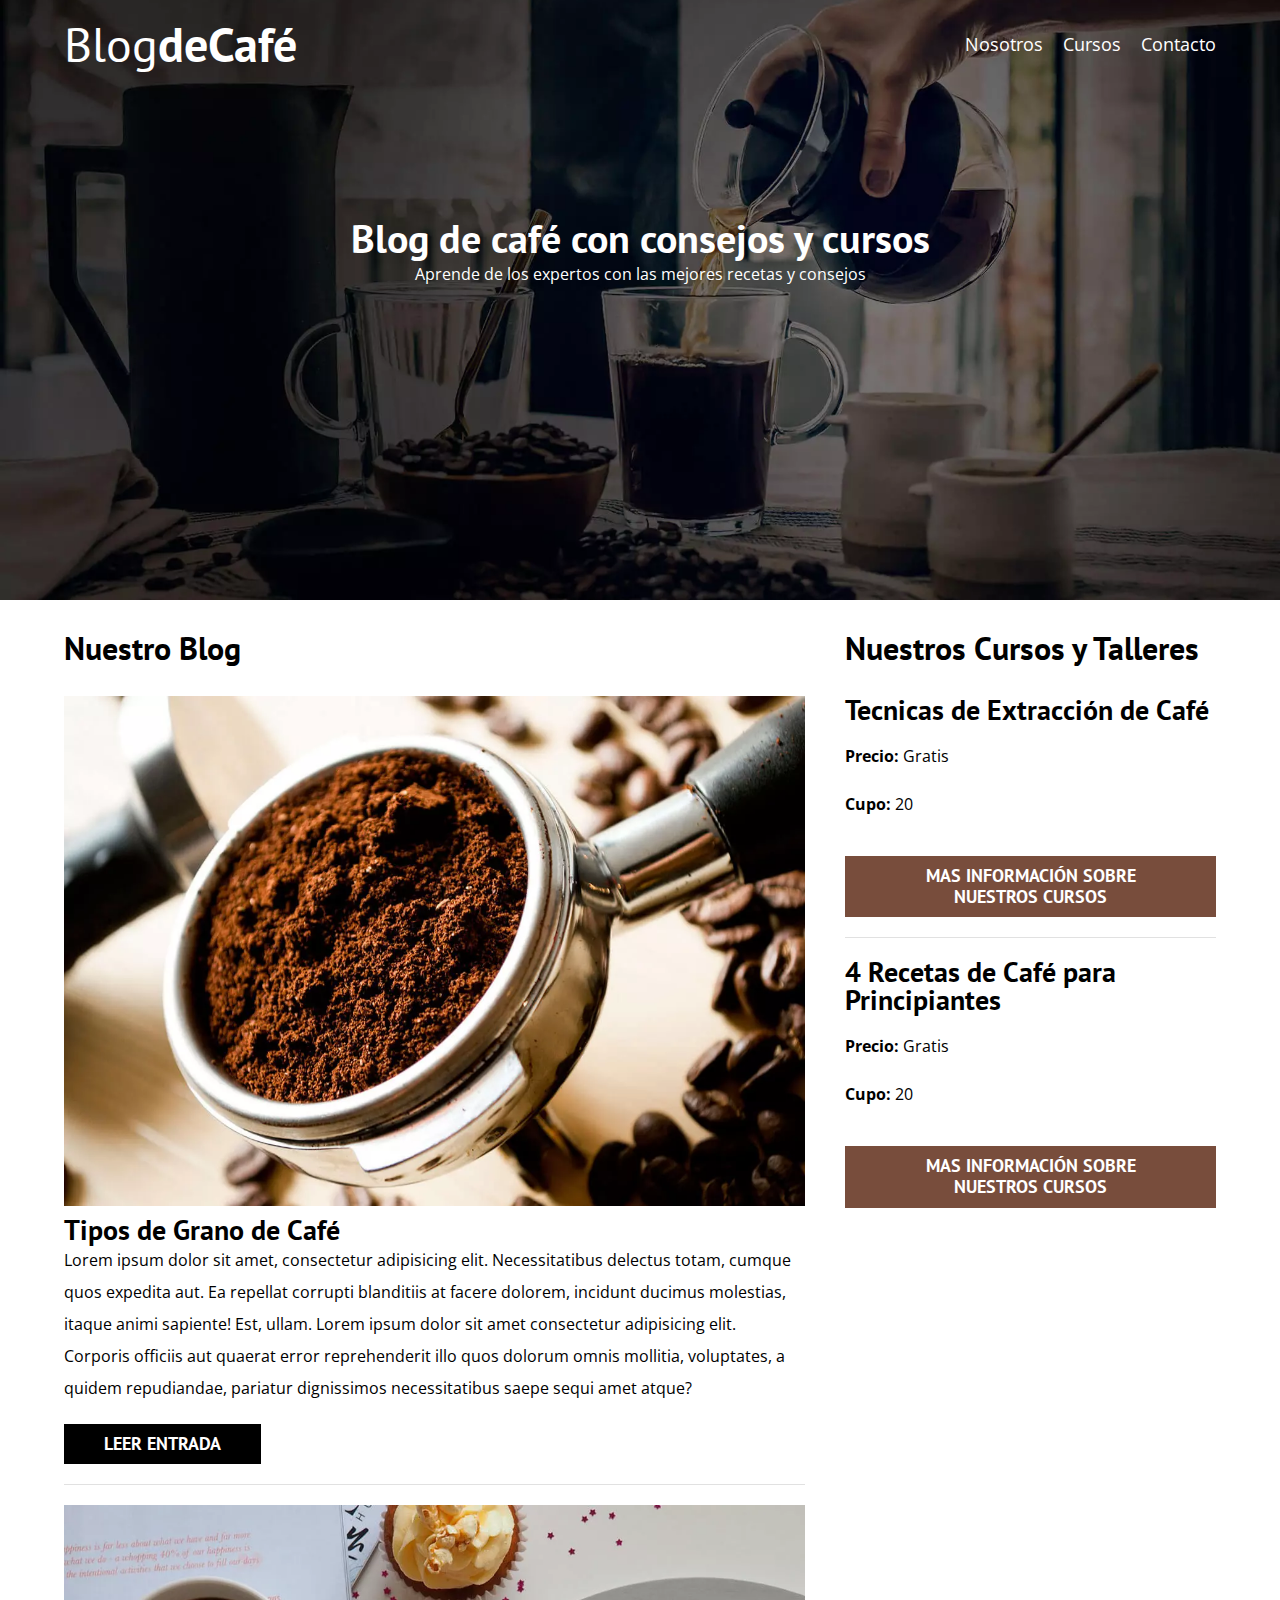
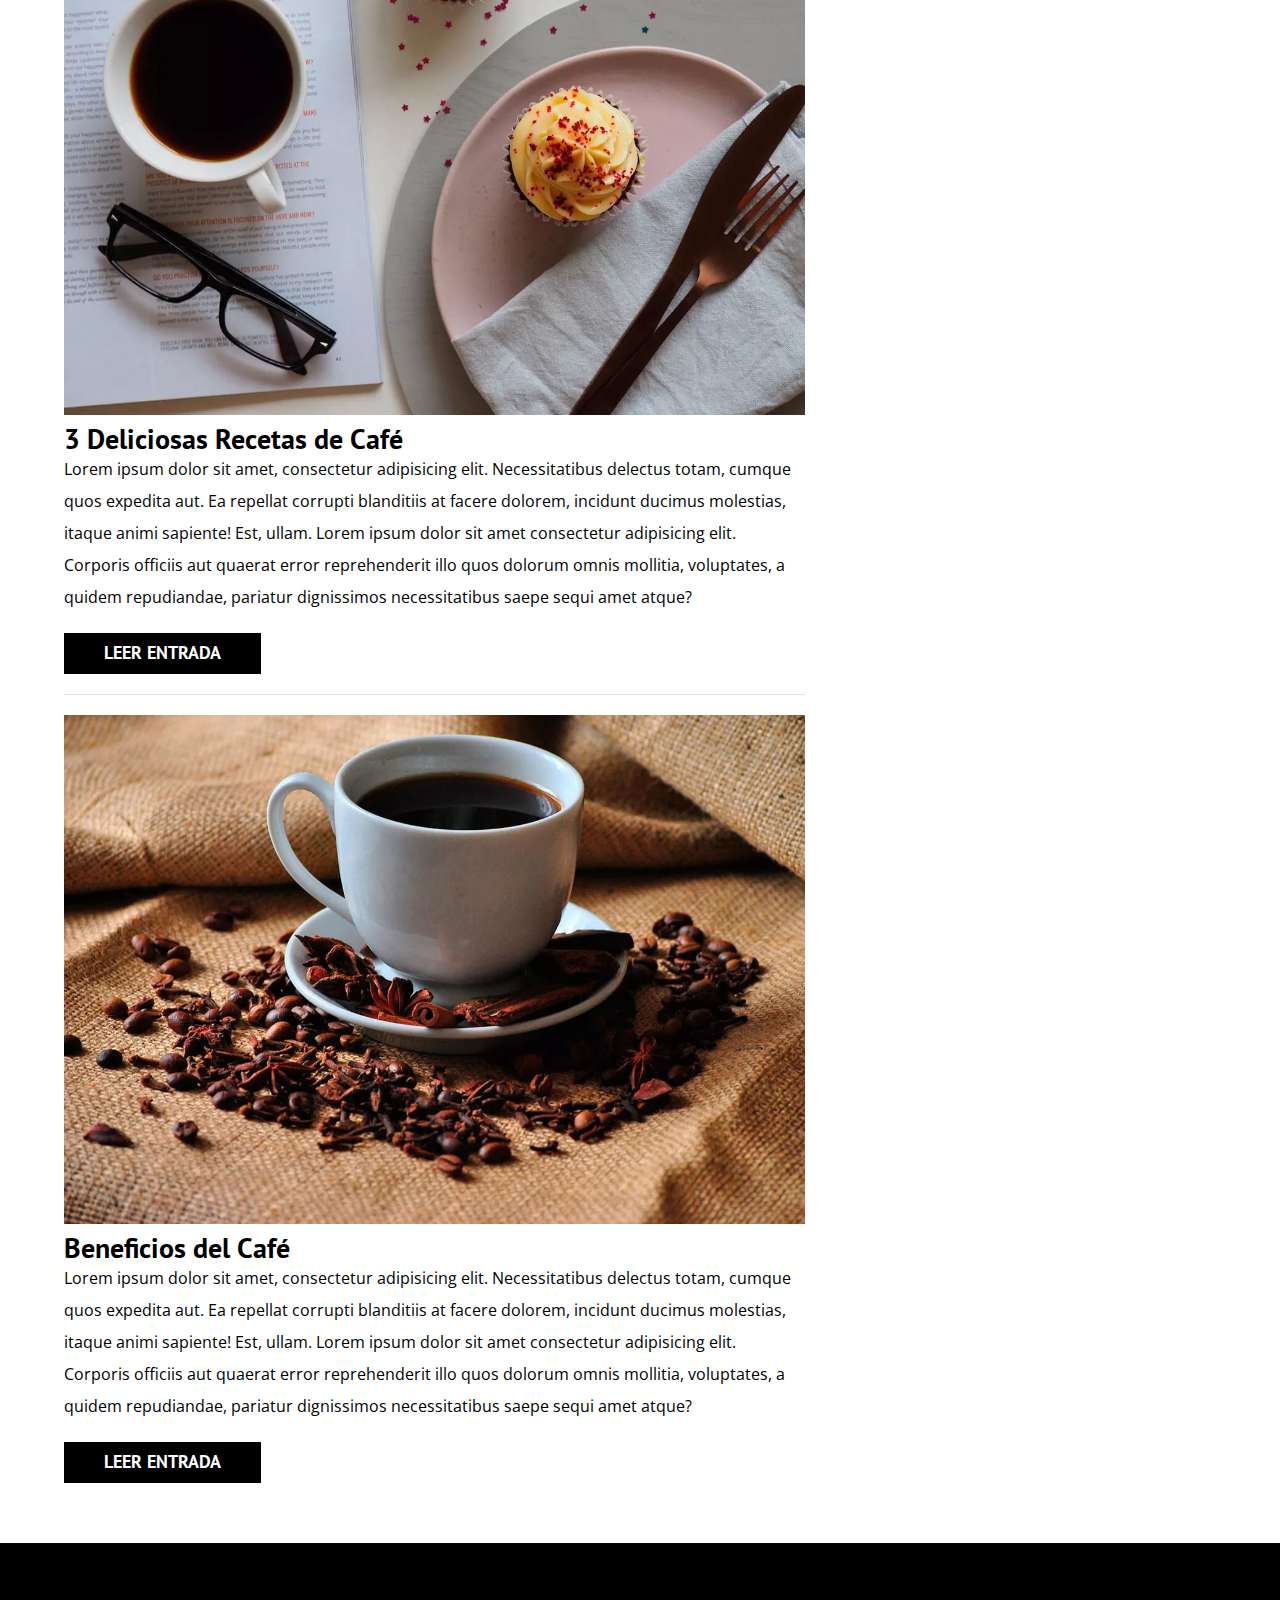
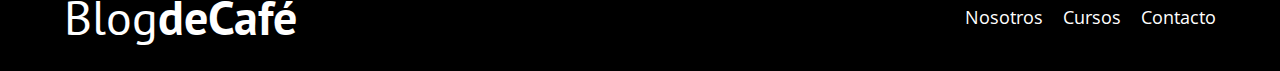
<file: index.html>
<!DOCTYPE html>
<html lang="es">
<head>
    <meta charset="UTF-8">
    <meta name="viewport" content="width=device-width, initial-scale=1.0">
    <meta name="description" content="Pagina web de blog sobre cafe y cursos">

    <!-- preload -->

    <link rel="preload" href="css/normalize.css" as="style">
    <link rel="stylesheet" href="/css/normalize.css">

    <link rel="preload" href="css/styles.css" as="style">
    <link rel="stylesheet" href="/css/styles.css">

    <link rel="preconnect" href="https://fonts.gstatic.com">
    <link href="https://fonts.googleapis.com/css2?family=Open+Sans&family=PT+Sans:wght@400;700&display=swap" rel="stylesheet"> 


    <title>Blog de cafe</title>
</head>
<body>
    <!-- HEADER -->
    <header class="header">

        <div class="container">

            <div class="top-bar">

                <a class="logo" href="index.html">

                    <h1 class="no-margin center-text"><span class="normal">Blog</span>deCafé</h1>
                </a>

                <nav class="nav">
                    <a class="nav__link center-text" href="nosotros.html">Nosotros</a>
                    <a class="nav__link center-text" href="cursos.html">Cursos</a>
                    <a class="nav__link center-text" href="contacto.html">Contacto</a>
                </nav>
            </div>
        </div>

        <div class="header__text">

            <h2 class="no-margin center-text">Blog de café con consejos y cursos</h2>

            <p class="no-margin center-text">Aprende de los expertos con las mejores recetas y consejos</p>
        </div>
    </header>
    <!-- HEADER END-->

    <!-- MAIN CONTENT-->
    <div class="container main-content">
        <!-- BLOG SECTION -->
        <main class="blog">

            <h3>Nuestro Blog</h3>

            <!-- primer articulo-->
            <article class="post">

                <div class="post__image">

                    <picture>
                        <source loading="lazy" srcset="img/blog1.webp" type="image/webp">
                        <img loading="lazy" src="/img/blog1.jpg" alt="Imagen Blog">
                    </picture>
                </div>

                <div class="post__content">
                    <h4 class="no-margin">Tipos de Grano de Café</h4>

                    <p class="no-margin">Lorem ipsum dolor sit amet, consectetur adipisicing elit. Necessitatibus delectus totam, cumque quos expedita aut. Ea repellat corrupti blanditiis at facere dolorem, incidunt ducimus molestias, itaque animi sapiente! Est, ullam. Lorem ipsum dolor sit amet consectetur adipisicing elit. Corporis officiis aut quaerat error reprehenderit illo quos dolorum omnis mollitia, voluptates, a quidem repudiandae, pariatur dignissimos necessitatibus saepe sequi amet atque?</p>
                    
                    <button class="button button--black">
                        <a href="entrada.html">Leer Entrada</a>
                    </button>
                </div>
            </article>

            <!-- segundo articulo-->
            <article class="post">

                <div class="post__image">

                    <picture>
                        <source loading="lazy" srcset="img/blog2.webp" type="image/webp">
                        <img loading="lazy" src="/img/blog2.jpg" alt="Imagen Blog">
                    </picture>
                </div>

                <div class="post__content">
                    <h4 class="no-margin">3 Deliciosas Recetas de Café</h4>

                    <p class="no-margin">Lorem ipsum dolor sit amet, consectetur adipisicing elit. Necessitatibus delectus totam, cumque quos expedita aut. Ea repellat corrupti blanditiis at facere dolorem, incidunt ducimus molestias, itaque animi sapiente! Est, ullam. Lorem ipsum dolor sit amet consectetur adipisicing elit. Corporis officiis aut quaerat error reprehenderit illo quos dolorum omnis mollitia, voluptates, a quidem repudiandae, pariatur dignissimos necessitatibus saepe sequi amet atque?</p>
                    
                    <button class="button button--black">
                        <a href="entrada.html">Leer Entrada</a>
                    </button>
                </div>
            </article>

            <!-- tercer articulo-->
            <article class="post">

                <div class="post__image">

                    <picture>
                        <source loading="lazy" srcset="img/blog3.webp" type="image/webp">
                        <img loading="lazy" src="/img/blog3.jpg" alt="Imagen Blog">
                    </picture>
                </div>

                <div class="post__content">
                    <h4 class="no-margin">Beneficios del Café</h4>

                    <p class="no-margin">Lorem ipsum dolor sit amet, consectetur adipisicing elit. Necessitatibus delectus totam, cumque quos expedita aut. Ea repellat corrupti blanditiis at facere dolorem, incidunt ducimus molestias, itaque animi sapiente! Est, ullam. Lorem ipsum dolor sit amet consectetur adipisicing elit. Corporis officiis aut quaerat error reprehenderit illo quos dolorum omnis mollitia, voluptates, a quidem repudiandae, pariatur dignissimos necessitatibus saepe sequi amet atque?</p>
                    
                    <button class="button button--black">
                        
                        <a href="entrada.html">Leer Entrada</a>
                    </button>
                </div>
            </article>
        </main> <!-- BLOG SECTION END-->
        
        <!-- SIDEBAR-->
        <aside class="sidebar">

            <h3>Nuestros Cursos y Talleres</h3>

            <!-- COURSES LIST -->
            <ul class="courses no-padding">

                <!-- primer curso-->
                <li class="courses-list">
                    <h4 class="no-margin">Tecnicas de Extracción de Café</h4>

                    <p><span class="bold">Precio: </span>Gratis</p>

                    <p><span class="bold">Cupo: </span>20</p>

                    <button class="button button--brown">

                        <a href="entrada.html">Mas Información sobre nuestros cursos</a>
                    </button>
                </li>

                <!-- segundo curso-->
                <li class="courses-list">
                    <h4 class="no-margin">4 Recetas de Café para Principiantes</h4>

                    <p><span class="bold">Precio: </span>Gratis</p>

                    <p><span class="bold">Cupo: </span>20</p>

                    <button class="button button--brown">

                        <a href="entrada.html">Mas Información sobre nuestros cursos</a>
                    </button>
                </li>
            </ul> <!-- COURSES LIST END-->
        </aside> <!-- SIDEBAR END-->

    </div> <!-- MAIN CONTENT END-->

    <!-- FOOTER-->
    <footer class="footer">
        <div class="container">

            <div class="top-bar">

                <a class="logo" href="index.html">

                    <h1 class="no-margin center-text"><span class="normal">Blog</span>deCafé</h1>
                </a>

                <nav class="nav">
                    <a class="nav__link center-text" href="nosotros.html">Nosotros</a>
                    <a class="nav__link center-text" href="cursos.html">Cursos</a>
                    <a class="nav__link center-text" href="contacto.html">Contacto</a>
                </nav>
            </div>
        </div>
    </footer> <!-- FOOTER END-->

    <script src="js/modernizer.js"></script>
    
</body>
</html>
</file>
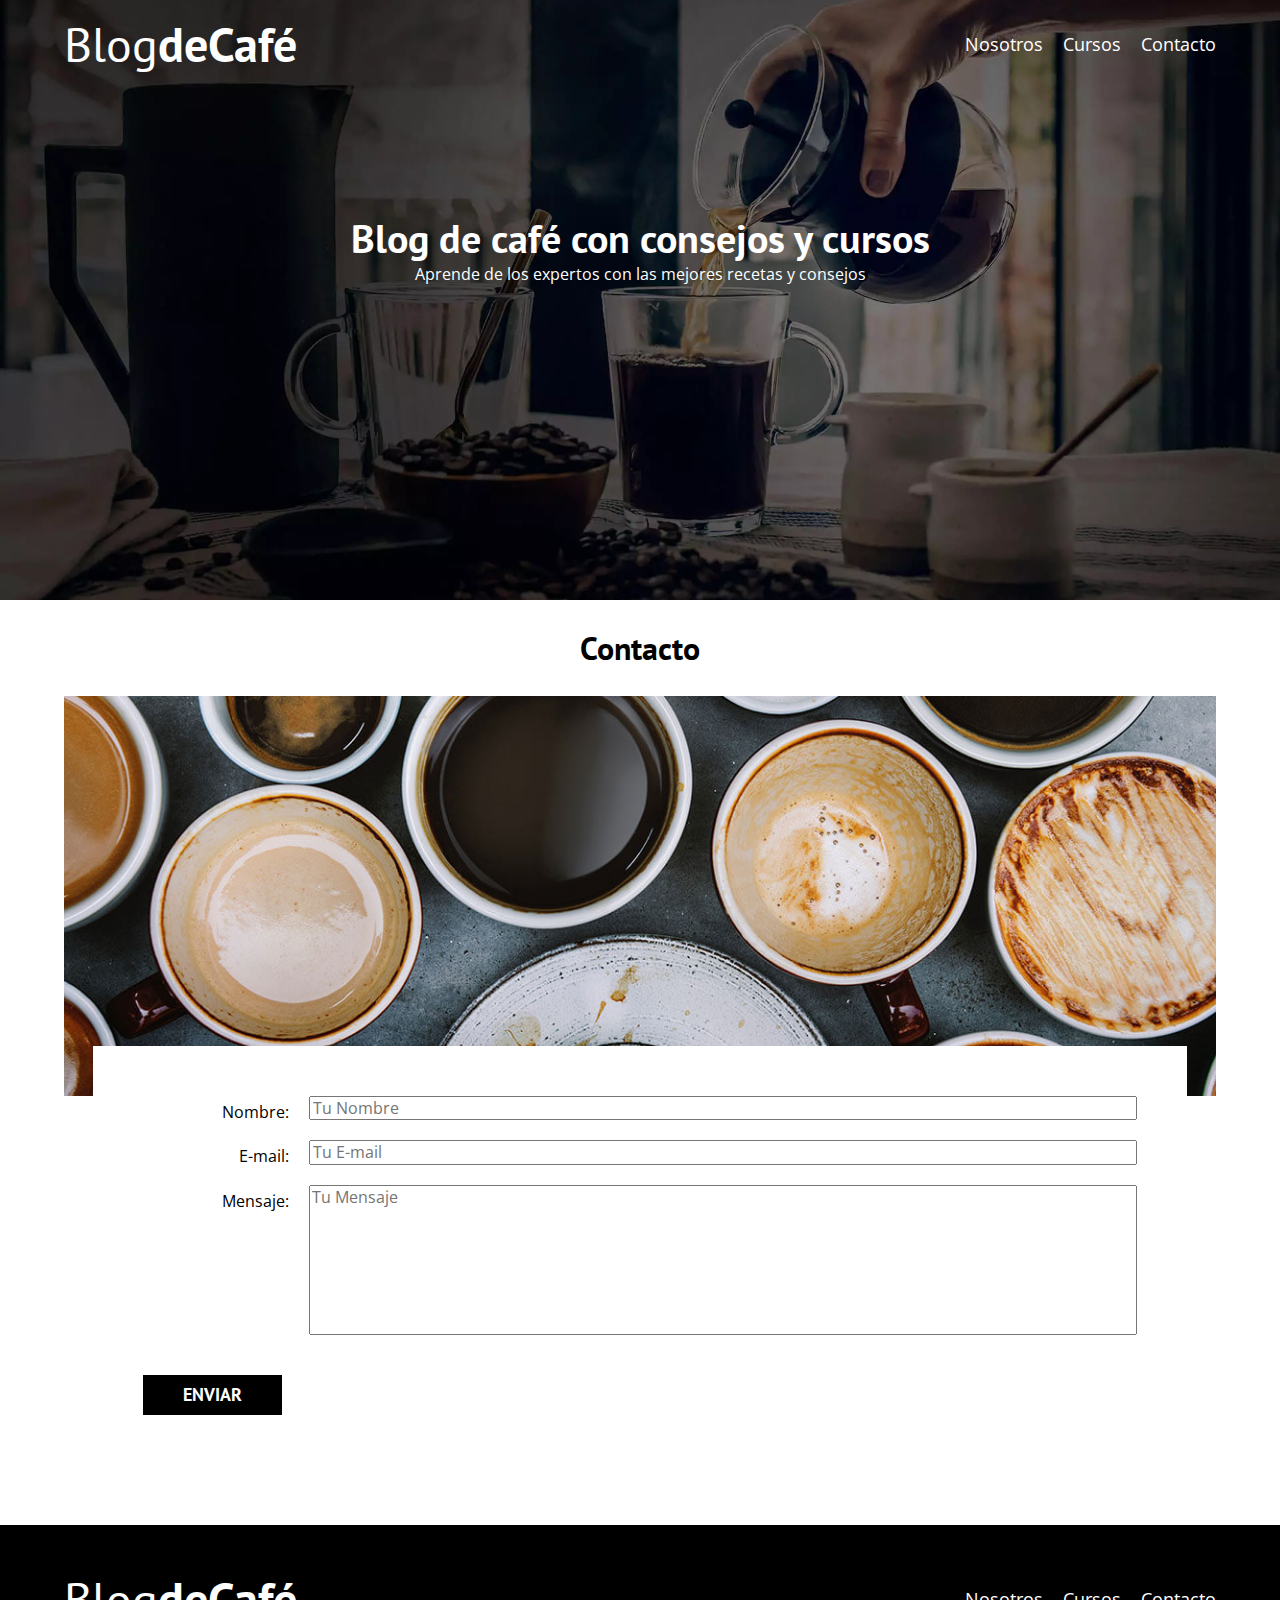
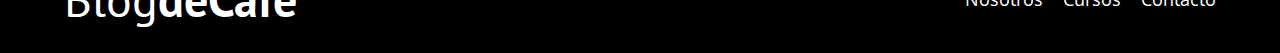
<file: contacto.html>
<!DOCTYPE html>
<html lang="es">
<head>
    <meta charset="UTF-8">
    <meta name="viewport" content="width=device-width, initial-scale=1.0">
    <meta name="description" content="Pagina web de blog sobre cafe y cursos">

    <!-- preload -->

    <link rel="preload" href="css/normalize.css" as="style">
    <link rel="stylesheet" href="/css/normalize.css">

    <link rel="preload" href="css/styles.css" as="style">
    <link rel="stylesheet" href="/css/styles.css">

    <link rel="preconnect" href="https://fonts.gstatic.com">
    <link href="https://fonts.googleapis.com/css2?family=Open+Sans&family=PT+Sans:wght@400;700&display=swap" rel="stylesheet"> 


    <title>Blog de cafe</title>
</head>
<body>
    <!-- HEADER -->
    <header class="header">

        <div class="container">

            <div class="top-bar">

                <a class="logo" href="index.html">

                    <h1 class="no-margin center-text"><span class="normal">Blog</span>deCafé</h1>
                </a>

                <nav class="nav">
                    <a class="nav__link center-text" href="nosotros.html">Nosotros</a>
                    <a class="nav__link center-text" href="cursos.html">Cursos</a>
                    <a class="nav__link center-text" href="contacto.html">Contacto</a>
                </nav>
            </div>
        </div>

        <div class="header__text">

            <h2 class="no-margin center-text">Blog de café con consejos y cursos</h2>

            <p class="no-margin center-text">Aprende de los expertos con las mejores recetas y consejos</p>
        </div>
    </header>
    <!-- HEADER END-->

    <!-- MAIN CONTENT-->
    <main class="container">
        <h3 class="center-text">Contacto</h3>

        <div class="contact__background"></div>

        <!-- FORM-->
        <form class="form">
            <div class="space">
                <label class="space__label" for="nombre">Nombre: </label>
                <input class="space__field" type="text" placeholder="Tu Nombre" id="nombre">
            </div>

            <div class="space">
                <label class="space__label" for="mail">E-mail: </label>
                <input class="space__field" type="mail" placeholder="Tu E-mail" id="mail">
            </div>

            <div class="space">
                <label class="space__label" for="mensaje">Mensaje: </label>
                <textarea class="space__field space__field--textarea" id="mensaje" placeholder="Tu Mensaje"></textarea>
            </div>

            <div class="space">
                <input type="submit" value="Enviar" class="button button--black">
            </div>
        </form> <!-- FORM END-->
    </main> <!-- MAIN CONTENT END-->
    

    <!-- FOOTER-->
    <footer class="footer">
        <div class="container">

            <div class="top-bar">

                <a class="logo" href="index.html">

                    <h1 class="no-margin center-text"><span class="normal">Blog</span>deCafé</h1>
                </a>

                <nav class="nav">
                    <a class="nav__link center-text" href="nosotros.html">Nosotros</a>
                    <a class="nav__link center-text" href="cursos.html">Cursos</a>
                    <a class="nav__link center-text" href="contacto.html">Contacto</a>
                </nav>
            </div>
        </div>
    </footer> <!-- FOOTER END-->

    <script src="js/modernizer.js"></script>
    
</body>
</html>
</file>
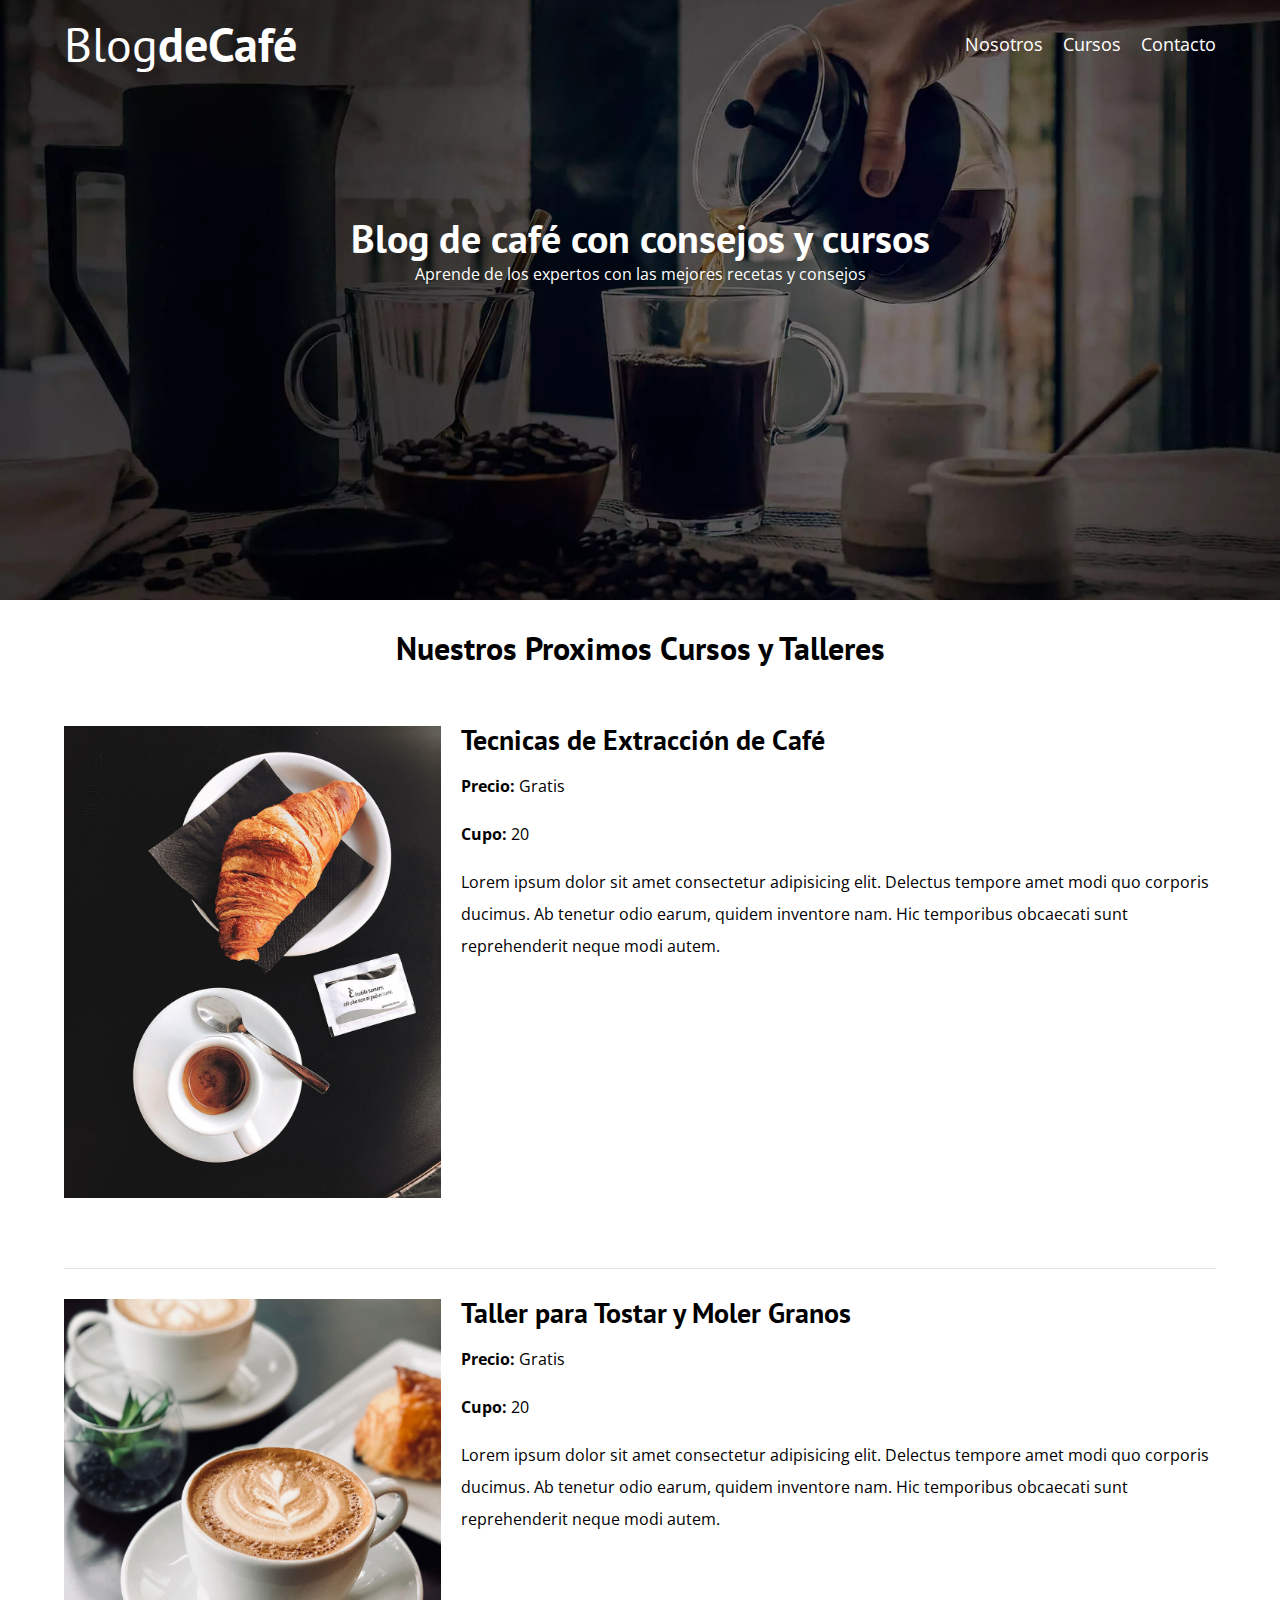
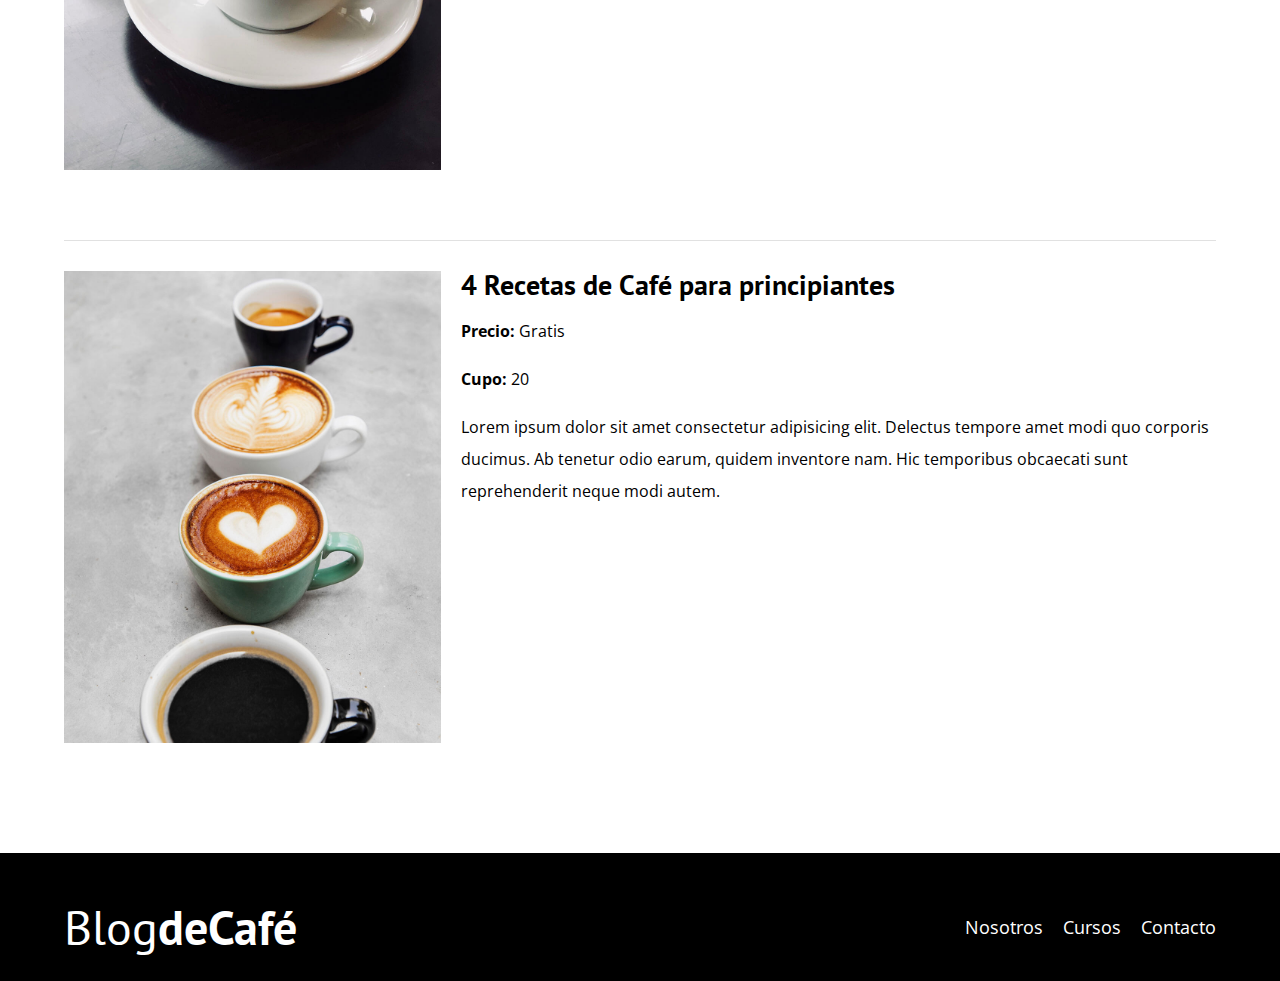
<file: cursos.html>
<!DOCTYPE html>
<html lang="es">
<head>
    <meta charset="UTF-8">
    <meta name="viewport" content="width=device-width, initial-scale=1.0">
    <meta name="description" content="Pagina web de blog sobre cafe y cursos">

    <!-- preload -->

    <link rel="preload" href="css/normalize.css" as="style">
    <link rel="stylesheet" href="/css/normalize.css">

    <link rel="preload" href="css/styles.css" as="style">
    <link rel="stylesheet" href="/css/styles.css">

    <link rel="preconnect" href="https://fonts.gstatic.com">
    <link href="https://fonts.googleapis.com/css2?family=Open+Sans&family=PT+Sans:wght@400;700&display=swap" rel="stylesheet"> 


    <title>Blog de cafe</title>
</head>
<body>
    <!-- HEADER -->
    <header class="header">

        <div class="container">

            <div class="top-bar">

                <a class="logo" href="index.html">

                    <h1 class="no-margin center-text"><span class="normal">Blog</span>deCafé</h1>
                </a>

                <nav class="nav">
                    <a class="nav__link center-text" href="nosotros.html">Nosotros</a>
                    <a class="nav__link center-text" href="cursos.html">Cursos</a>
                    <a class="nav__link center-text" href="contacto.html">Contacto</a>
                </nav>
            </div>
        </div>

        <div class="header__text">

            <h2 class="no-margin center-text">Blog de café con consejos y cursos</h2>

            <p class="no-margin center-text">Aprende de los expertos con las mejores recetas y consejos</p>
        </div>
    </header>
    <!-- HEADER END-->

    <!-- MAIN CONTENT-->
    <main class="container">
        <h3 class="center-text">Nuestros Proximos Cursos y Talleres</h3>

        <!-- course block-->
        <div class="course">
            <div class="course__image">
                <img src="/img/curso1.jpg" alt="Imagen del Curso">
            </div>

            <div class="course__info">
                <h4 class="no-margin">Tecnicas de Extracción de Café</h4>

                <p><span class="bold">Precio: </span>Gratis</p>

                <p><span class="bold">Cupo: </span>20</p>

                <p>Lorem ipsum dolor sit amet consectetur adipisicing elit. Delectus tempore amet modi quo corporis ducimus. Ab tenetur odio earum, quidem inventore nam. Hic temporibus obcaecati sunt reprehenderit neque modi autem.</p>
            </div> 
        </div><!--course block end-->

        <!-- course block-->
        <div class="course">
            <div class="course__image">
                <img src="/img/curso2.jpg" alt="Imagen del Curso">
            </div>

            <div class="course__info">
                <h4 class="no-margin">Taller para Tostar y Moler Granos</h4>

                <p><span class="bold">Precio: </span>Gratis</p>

                <p><span class="bold">Cupo: </span>20</p>

                <p>Lorem ipsum dolor sit amet consectetur adipisicing elit. Delectus tempore amet modi quo corporis ducimus. Ab tenetur odio earum, quidem inventore nam. Hic temporibus obcaecati sunt reprehenderit neque modi autem.</p>
            </div> 
        </div><!--course block end-->

        <!-- course block-->
        <div class="course">
            <div class="course__image">
                <img src="/img/curso3.jpg" alt="Imagen del Curso">
            </div>

            <div class="course__info">
                <h4 class="no-margin">4 Recetas de Café para principiantes</h4>

                <p><span class="bold">Precio: </span>Gratis</p>

                <p><span class="bold">Cupo: </span>20</p>

                <p>Lorem ipsum dolor sit amet consectetur adipisicing elit. Delectus tempore amet modi quo corporis ducimus. Ab tenetur odio earum, quidem inventore nam. Hic temporibus obcaecati sunt reprehenderit neque modi autem.</p>
            </div> 
        </div><!--course block end-->
    </main> <!-- MAIN CONTENT END-->
    

    <!-- FOOTER-->
    <footer class="footer">
        <div class="container">

            <div class="top-bar">

                <a class="logo" href="index.html">

                    <h1 class="no-margin center-text"><span class="normal">Blog</span>deCafé</h1>
                </a>

                <nav class="nav">
                    <a class="nav__link center-text" href="nosotros.html">Nosotros</a>
                    <a class="nav__link center-text" href="cursos.html">Cursos</a>
                    <a class="nav__link center-text" href="contacto.html">Contacto</a>
                </nav>
            </div>
        </div>
    </footer> <!-- FOOTER END-->

    <script src="js/modernizer.js"></script>
    
</body>
</html>
</file>
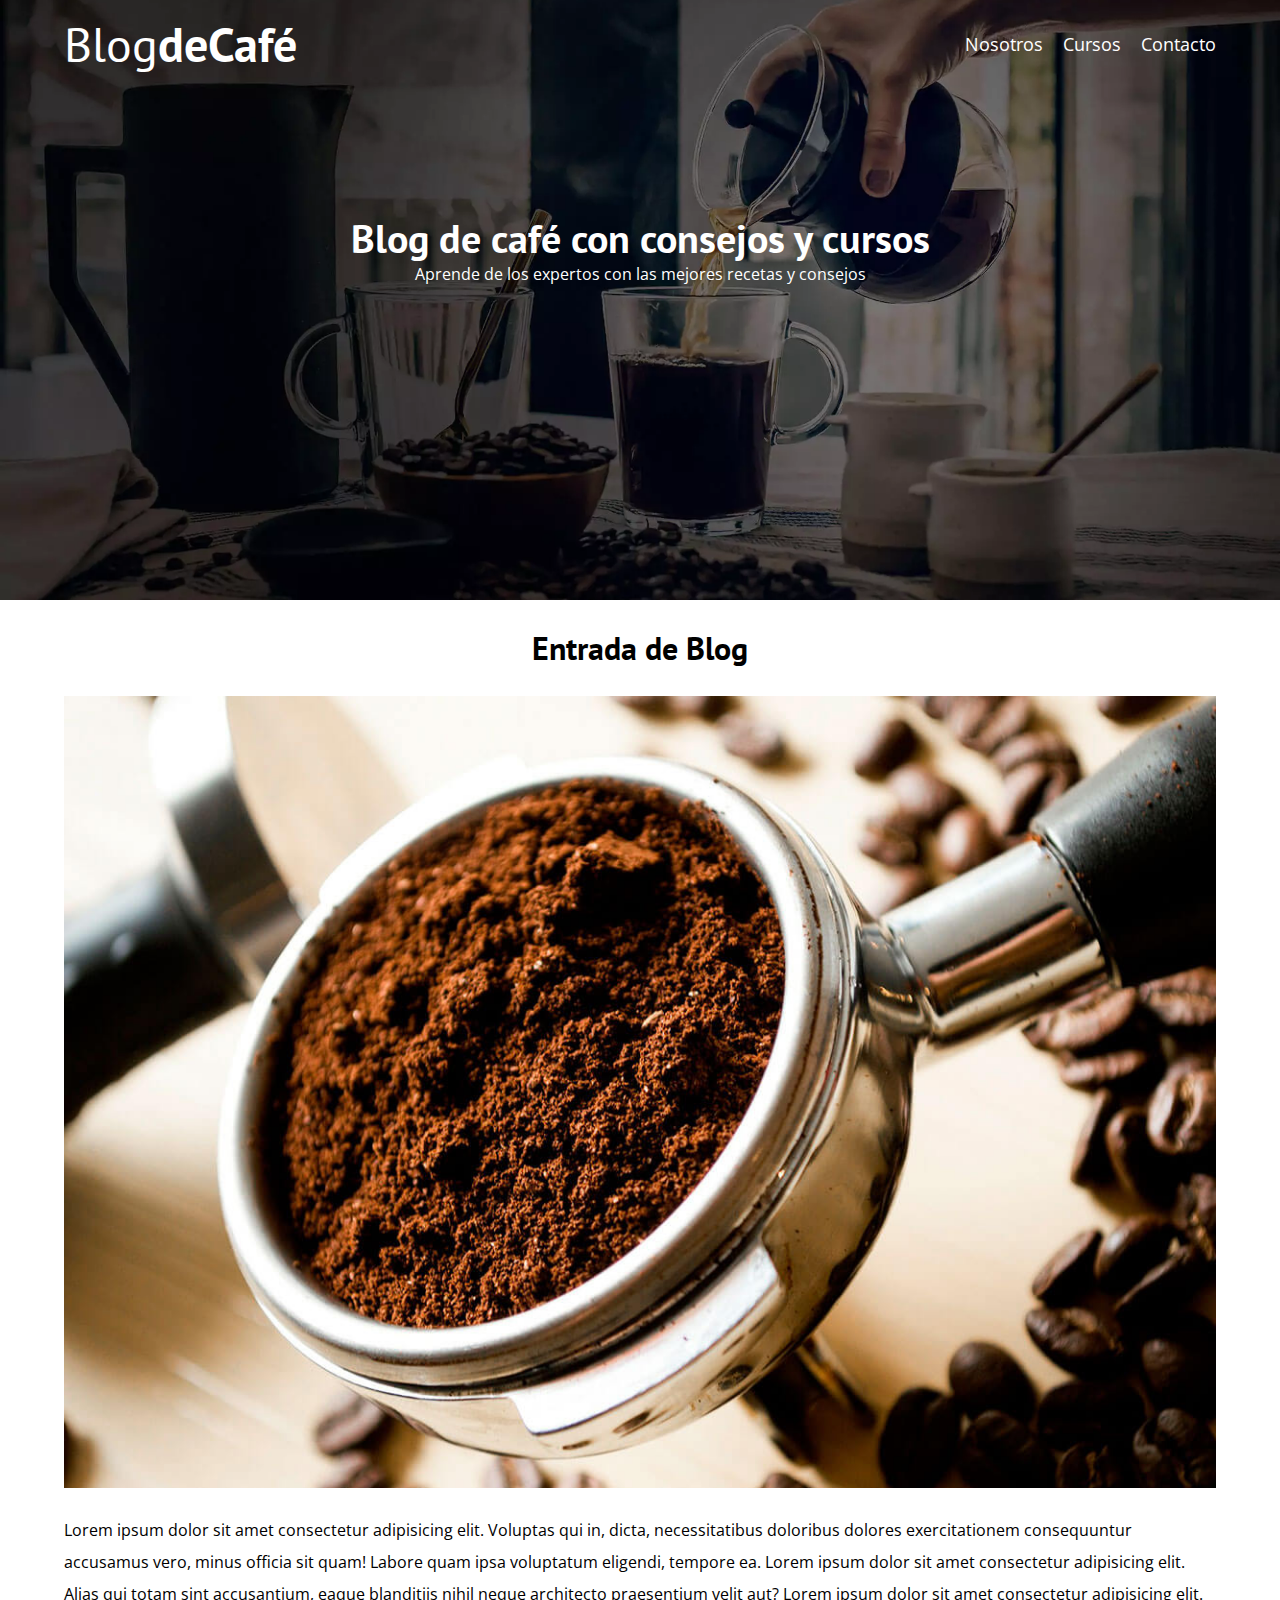
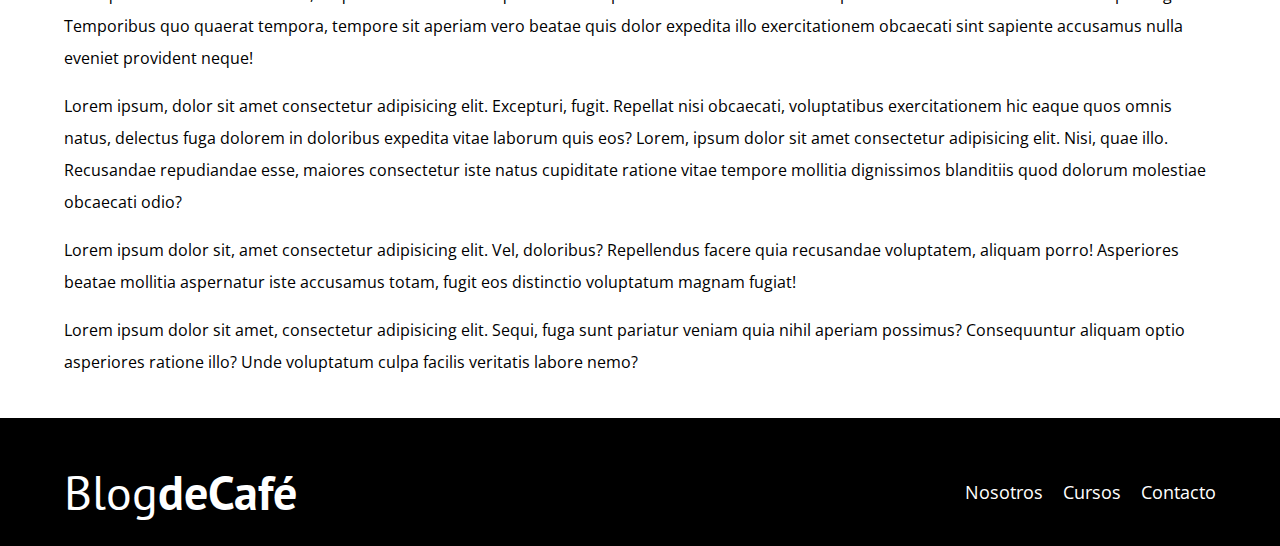
<file: entrada.html>
<!DOCTYPE html>
<html lang="es">
<head>
    <meta charset="UTF-8">
    <meta name="viewport" content="width=device-width, initial-scale=1.0">
    <meta name="description" content="Pagina web de blog sobre cafe y cursos">

    <!-- preload -->

    <link rel="preload" href="css/normalize.css" as="style">
    <link rel="stylesheet" href="/css/normalize.css">

    <link rel="preload" href="css/styles.css" as="style">
    <link rel="stylesheet" href="/css/styles.css">

    <link rel="preconnect" href="https://fonts.gstatic.com">
    <link href="https://fonts.googleapis.com/css2?family=Open+Sans&family=PT+Sans:wght@400;700&display=swap" rel="stylesheet"> 


    <title>Blog de cafe</title>
</head>
<body>
    <!-- HEADER -->
    <header class="header">

        <div class="container">

            <div class="top-bar">

                <a class="logo" href="index.html">

                    <h1 class="no-margin center-text"><span class="normal">Blog</span>deCafé</h1>
                </a>

                <nav class="nav">
                    <a class="nav__link center-text" href="nosotros.html">Nosotros</a>
                    <a class="nav__link center-text" href="cursos.html">Cursos</a>
                    <a class="nav__link center-text" href="contacto.html">Contacto</a>
                </nav>
            </div>
        </div>

        <div class="header__text">

            <h2 class="no-margin center-text">Blog de café con consejos y cursos</h2>

            <p class="no-margin center-text">Aprende de los expertos con las mejores recetas y consejos</p>
        </div>
    </header>
    <!-- HEADER END-->

    <!-- MAIN CONTENT-->
    <main class="container">
        <h3 class="center-text">Entrada de Blog</h3>

        <div class="post">
            <div class="post__image">
                <img src="img/blog1.jpg" alt="Imagen Entrada">
            </div>

            <div class="post__text">
                <p>Lorem ipsum dolor sit amet consectetur adipisicing elit. Voluptas qui in, dicta, necessitatibus doloribus dolores exercitationem consequuntur accusamus vero, minus officia sit quam! Labore quam ipsa voluptatum eligendi, tempore ea. Lorem ipsum dolor sit amet consectetur adipisicing elit. Alias qui totam sint accusantium, eaque blanditiis nihil neque architecto praesentium velit aut? Lorem ipsum dolor sit amet consectetur adipisicing elit. Temporibus quo quaerat tempora, tempore sit aperiam vero beatae quis dolor expedita illo exercitationem obcaecati sint sapiente accusamus nulla eveniet provident neque!
                </p>
                <p>Lorem ipsum, dolor sit amet consectetur adipisicing elit. Excepturi, fugit. Repellat nisi obcaecati, voluptatibus exercitationem hic eaque quos omnis natus, delectus fuga dolorem in doloribus expedita vitae laborum quis eos? Lorem, ipsum dolor sit amet consectetur adipisicing elit. Nisi, quae illo. Recusandae repudiandae esse, maiores consectetur iste natus cupiditate ratione vitae tempore mollitia dignissimos blanditiis quod dolorum molestiae obcaecati odio?
                </p>
                <p>Lorem ipsum dolor sit, amet consectetur adipisicing elit. Vel, doloribus? Repellendus facere quia recusandae voluptatem, aliquam porro! Asperiores beatae mollitia aspernatur iste accusamus totam, fugit eos distinctio voluptatum magnam fugiat!</p>

                <p>Lorem ipsum dolor sit amet, consectetur adipisicing elit. Sequi, fuga sunt pariatur veniam quia nihil aperiam possimus? Consequuntur aliquam optio asperiores ratione illo? Unde voluptatum culpa facilis veritatis labore nemo?</p>
            </div>
        </div>

    </main> <!-- MAIN CONTENT END-->
    

    <!-- FOOTER-->
    <footer class="footer">
        <div class="container">

            <div class="top-bar">

                <a class="logo" href="index.html">

                    <h1 class="no-margin center-text"><span class="normal">Blog</span>deCafé</h1>
                </a>

                <nav class="nav">
                    <a class="nav__link center-text" href="nosotros.html">Nosotros</a>
                    <a class="nav__link center-text" href="cursos.html">Cursos</a>
                    <a class="nav__link center-text" href="contacto.html">Contacto</a>
                </nav>
            </div>
        </div>
    </footer> <!-- FOOTER END-->

    <script src="js/modernizer.js"></script>
    
</body>
</html>
</file>
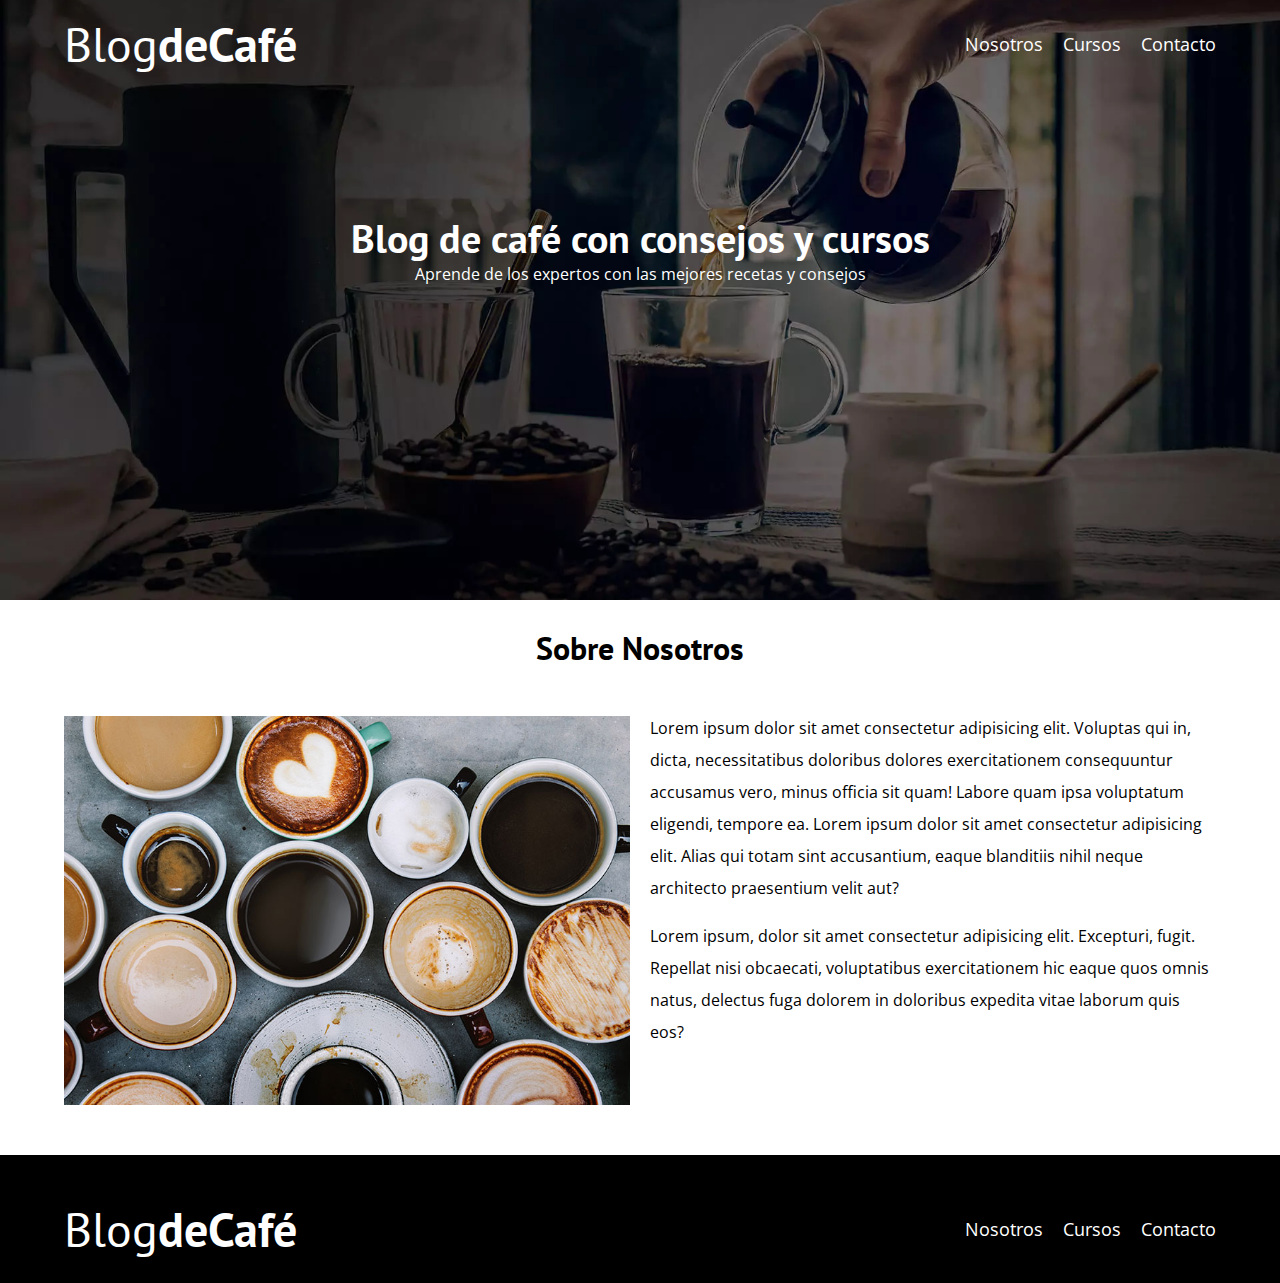
<file: nosotros.html>
<!DOCTYPE html>
<html lang="es">
<head>
    <meta charset="UTF-8">
    <meta name="viewport" content="width=device-width, initial-scale=1.0">
    <meta name="description" content="Pagina web de blog sobre cafe y cursos">

    <!-- preload -->

    <link rel="preload" href="css/normalize.css" as="style">
    <link rel="stylesheet" href="/css/normalize.css">

    <link rel="preload" href="css/styles.css" as="style">
    <link rel="stylesheet" href="/css/styles.css">

    <link rel="preconnect" href="https://fonts.gstatic.com">
    <link href="https://fonts.googleapis.com/css2?family=Open+Sans&family=PT+Sans:wght@400;700&display=swap" rel="stylesheet"> 


    <title>Blog de cafe</title>
</head>
<body>
    <!-- HEADER -->
    <header class="header">

        <div class="container">

            <div class="top-bar">

                <a class="logo" href="index.html">

                    <h1 class="no-margin center-text"><span class="normal">Blog</span>deCafé</h1>
                </a>

                <nav class="nav">
                    <a class="nav__link center-text" href="nosotros.html">Nosotros</a>
                    <a class="nav__link center-text" href="cursos.html">Cursos</a>
                    <a class="nav__link center-text" href="contacto.html">Contacto</a>
                </nav>
            </div>
        </div>

        <div class="header__text">

            <h2 class="no-margin center-text">Blog de café con consejos y cursos</h2>

            <p class="no-margin center-text">Aprende de los expertos con las mejores recetas y consejos</p>
        </div>
    </header>
    <!-- HEADER END-->

    <!-- MAIN CONTENT-->
    <main class="container">
        <h3 class="center-text">Sobre Nosotros</h3>

        <div class="about-us">
            <div class="about-us__image">
                <img src="img/nosotros.jpg" alt="Sobre Nosotros">
            </div>

            <div class="about-us__text">
                <p>Lorem ipsum dolor sit amet consectetur adipisicing elit. Voluptas qui in, dicta, necessitatibus doloribus dolores exercitationem consequuntur accusamus vero, minus officia sit quam! Labore quam ipsa voluptatum eligendi, tempore ea. Lorem ipsum dolor sit amet consectetur adipisicing elit. Alias qui totam sint accusantium, eaque blanditiis nihil neque architecto praesentium velit aut?
                </p>
                <p>Lorem ipsum, dolor sit amet consectetur adipisicing elit. Excepturi, fugit. Repellat nisi obcaecati, voluptatibus exercitationem hic eaque quos omnis natus, delectus fuga dolorem in doloribus expedita vitae laborum quis eos?
                </p>
            </div>
        </div>

    </main> <!-- MAIN CONTENT END-->
    

    <!-- FOOTER-->
    <footer class="footer">
        <div class="container">

            <div class="top-bar">

                <a class="logo" href="index.html">

                    <h1 class="no-margin center-text"><span class="normal">Blog</span>deCafé</h1>
                </a>

                <nav class="nav">
                    <a class="nav__link center-text" href="nosotros.html">Nosotros</a>
                    <a class="nav__link center-text" href="cursos.html">Cursos</a>
                    <a class="nav__link center-text" href="contacto.html">Contacto</a>
                </nav>
            </div>
        </div>
    </footer> <!-- FOOTER END-->

    <script src="js/modernizer.js"></script>
    
</body>
</html>
</file>
<file: css/styles.css>
/* INITIALIZING */
html {
    box-sizing: border-box;
    font-size: 62.5%; /* 1rem = 10px */

}

*, *::before, *::after {
    box-sizing: inherit;
}

/* GLOBALS */
:root {
    --open-sans: 'Open Sans', sans-serif;
    --pt-sans: 'PT Sans', sans-serif;
    --brown: rgb(120, 77, 60);
    --gray: #E1E1E1;
}

body {
    font-family: var(--open-sans);
    font-size: 1.6rem;
    line-height: 2;
}

.container {
    max-width: 120rem;
    width: 90%; /* genera margen a los costados */
    margin: 0 auto;
}

a {
    text-decoration: none;
    color: white;
}

h1, h2, h3, h4 {
    font-family: var(--pt-sans);
    line-height: 1;
}

h1 {
    font-size: 4.8rem;;
}

h2 {
    font-size: 4rem;
}

h3 {
    font-size: 3.2rem;
}

h4 {
    font-size: 2.8rem;
}

img {
    max-width: 100%;
}

/* UTILITIES */
.no-margin {
    margin: 0;
}

.no-padding {
    padding: 0;
}

.center-text {
    text-align: center;
}

.bold {
    font-weight: 700;
}

.normal {
    font-weight: 400;
}

/* HEADER */

/* compatibilidad para webp*/
.webp .header {
    background-image: url(/img/banner.webp);
}

.no-webp .header {
    background-image: url(/img/banner.jpg);
}

.header { /* configures header-background image style*/
    height: 60rem;
    background-size: cover;
    background-repeat: no-repeat;
    background-position: 50% 50%;
}

/* texto principal y secundario del header*/
.header__text {
    color: white;
    margin-top: 5rem;
}

@media (min-width: 768px) {
    .header__text {
        margin-top: 15rem;
    }
}

/* separacion de la barra superior*/
.top-bar {
    padding-top: 2rem;
}

/* ajuste de la barra superior horizontal para res mayores a 768px */
@media (min-width: 768px) {
    .top-bar {
        display: flex;
        justify-content: space-between;
        align-items: center;
    }
}

/* barra nav horizontal para res mayores a 768px */
@media (min-width: 768px) {
    .nav {
        display: flex;
        gap: 2rem;
    }
}

/* barra nav vertical para res menores a 768px */
.nav__link {
    display: block;
    font-size: 1.8rem;
}

/* MAIN CONTENT */

/* divide el contenido en dos columnas para res mayores a 768px */
@media (min-width: 768px) {
    .main-content {
        display: grid;
        grid-template-columns: 2fr 1fr;
        column-gap: 4rem;
    }
}

/* BLOG */

/* configura linea separadora entre posts */
.post {
    border-bottom: 1px solid var(--gray);
    margin-bottom: 2rem;
}

/* elimina ultima linea del ultimo post */
.post:last-of-type {
    border: none;
    margin-bottom: 0;
}

/* configura botones */
.button {
    font-family: var(--pt-sans);
    color: white;
    text-transform: uppercase;
    font-size: 1.8rem;
    padding: 1rem 4rem;
    border: none;
    font-weight: 700;
    width: 100%;
    margin-top: 2rem;
    margin-bottom: 2rem;
}

/* configura botones para res mayores a 768px */
@media (min-width: 768px) {
    .button {
        width: auto;
    }
    
}

/* modificador del color de fondo del boton */
.button--black {
    background-color: black;
}

/* SIDEBAR */
/* modificador del color de fondo del boton */
.button--brown {
    background-color: var(--brown);
}

/* elimina decoracion de la lista */
.courses-list {
    list-style: none;
}

/* agrega linea de separacion entre cursos */
.courses-list {
    border-bottom: 1px solid var(--gray);
    margin-bottom: 2rem;
}

/* elimina linea de separacion del ultimo curso */
.courses-list:last-of-type {
    border: none;
    margin-bottom: 0;
}

/* FOOTER */
.footer {
    background-color: black;
    padding: 3rem 0;
    margin-top: 4rem;
}

/* ABOUT US SECTION */


@media (min-width: 768px) {
    .about-us {
        display: flex;
        gap: 2rem;
    }

    /* crea el ancho de cada columna a mostrar con flexbox con res mayores a 768px*/
    .about-us__image,
    .about-us__text {
        flex-basis: 50%; 
    }

    .about-us__image {
        margin-top: 2rem;
    }
}

/* COURSE SECTION */

/* linea de separacion entre cursos*/
.course {
    padding: 3rem 0;
    border-bottom: 1px solid var(--gray);
}

/* eliminar ultima linea */
.course:last-of-type {
    border: none;
}

.course__image {
    margin-bottom: 3rem;
}

/* visualisacion de 2 columnas para res mayores a 768px */
@media (min-width: 768px) {
    .course {
        display: grid;
        grid-template-columns: 1fr 2fr;
        gap: 2rem;
    }
}

/* CONTACTO */

.contact__background {
    background-image: url(/img/contacto.jpg);
    height: 40rem;
    background-size: cover;
    background-repeat: no-repeat;
}

.form {
    background-color: white;
    margin: -5rem auto 0 auto; /* efecto colocar por encima del background*/
    width: 95%;
    padding: 5rem;
}

.space {
    display: flex;
    gap: 2rem;
}

.space__label {
    flex-basis: 15%; /* tamaño del contenedor que ocupa*/
    min-width: 7rem; /* ancho minimo para evitar overflow en res pequeñas */
    text-align: right;
}

.space__field {
    flex-basis: 85%;
    min-width: 15rem;
    margin-bottom: 2rem;
}

.space__field--textarea {
    resize: none;
    height: 15rem;
}
</file>
